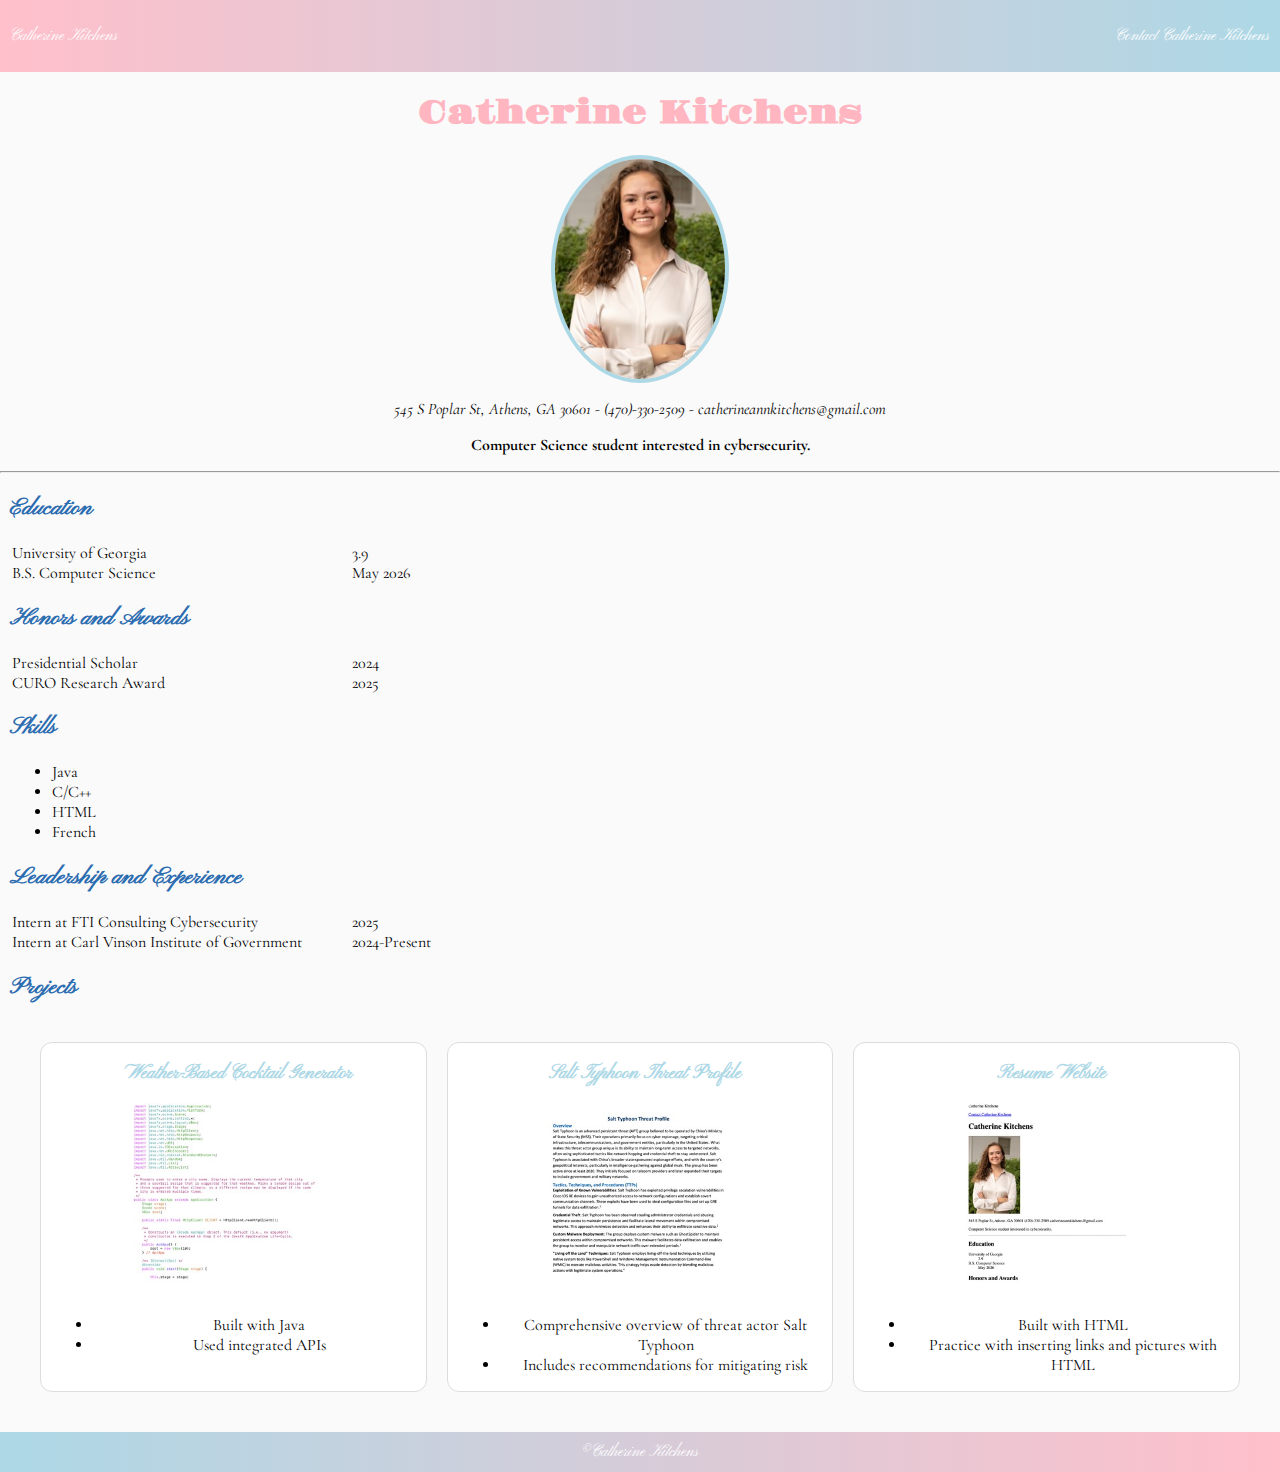
<file: index.html>
<!DOCTYPE html>
<html lang="en">
  <head>
    <meta charset="UTF-8" />
    <meta name="viewport" content="width=device-width, initial-scale=1.0" />
    <link rel="stylesheet" href="css/style.css" />
    <title>Catherine Kitchens</title>
    <link rel="preconnect" href="https://fonts.googleapis.com">
    <link rel="preconnect" href="https://fonts.gstatic.com" crossorigin>
    <link href="https://fonts.googleapis.com/css2?family=Cormorant+Garamond:ital,wght@0,300..700;1,300..700&family=Gravitas+One&family=Pinyon+Script&display=swap" rel="stylesheet">
  </head>
  <body>
   <nav>
        <p>Catherine Kitchens</p>
        <p><a href="contact.html">Contact Catherine Kitchens</a></p>
    </nav>
    <header><h1>Catherine Kitchens</h1></header>
    <header><img src="images/headshot.jpeg"  alt="headshot"></header> 
    <p class="address">545 S Poplar St, Athens, GA 30601 - (470)-330-2509 - catherineannkitchens@gmail.com</p>
    <p class="tagline">Computer Science student interested in cybersecurity.</p>
    <hr>
    <section>
        <h2>Education</h2>
        <dl>
            <dt>University of Georgia</dt>
            <dd>3.9</dd>
            <dt>B.S. Computer Science</dt>
            <dd>May 2026</dd>
        </dl>
    </section>
    <section>
        <h2>Honors and Awards</h2>
        <dl>
            <dt>Presidential Scholar</dt>
            <dd>2024</dd>
            <dt>CURO Research Award</dt>
            <dd>2025</dd>
        </dl>
    </section>
    <section>
        <h2>Skills</h2>
        <ul>
            <li>Java</li>
            <li>C/C++</li>
            <li>HTML</li>
            <li>French</li>
        </ul>
    </section>
    <section>
        <h2>Leadership and Experience</h2>
        <dl>
            <dt>Intern at <a href="https://fticybersecurity.com/">FTI Consulting Cybersecurity</a></dt>
            <dd>2025</dd>
            <dt>Intern at Carl Vinson Institute of Government</dt>
            <dd>2024-Present</dd>
        </dl>
    </section>
    <section>
        <h2>Projects</h2>
         <div class="three-col">
        <div class="card">
            <h3>Weather-Based Cocktail Generator</h3>
             <img src="images/project1.jpeg"  alt="Project 1">
             <ul>
                <li>Built with Java</li>
                <li>Used integrated APIs</li>
             </ul>
        </div>
        <div class="card">
            <h3>Salt Typhoon Threat Profile</h3>
             <img src="images/project2.jpeg"  alt="Project 2">
             <ul>
                <li>Comprehensive overview of threat actor Salt Typhoon</li>
                <li>Includes recommendations for mitigating risk</li>
             </ul>
        </div>
        <div class="card">
            <h3>Resume Website</h3>
             <img src="images/project3.jpeg"  alt="Project 3">
             <ul>
                <li>Built with HTML</li>
                <li>Practice with inserting links and pictures with HTML</li>
             </ul>
        </div>   
        </div>
    </section>
    <footer>
        &copy;
        <a href="contact.html">Catherine Kitchens</a>
        <a href="https://www.linkedin.com/in/catherinekitchens" target="_blank">
        <i class="fa-brands fa-linkedin fa-2x"></i></a>    
    </footer>
  </body>
</html>
</file>
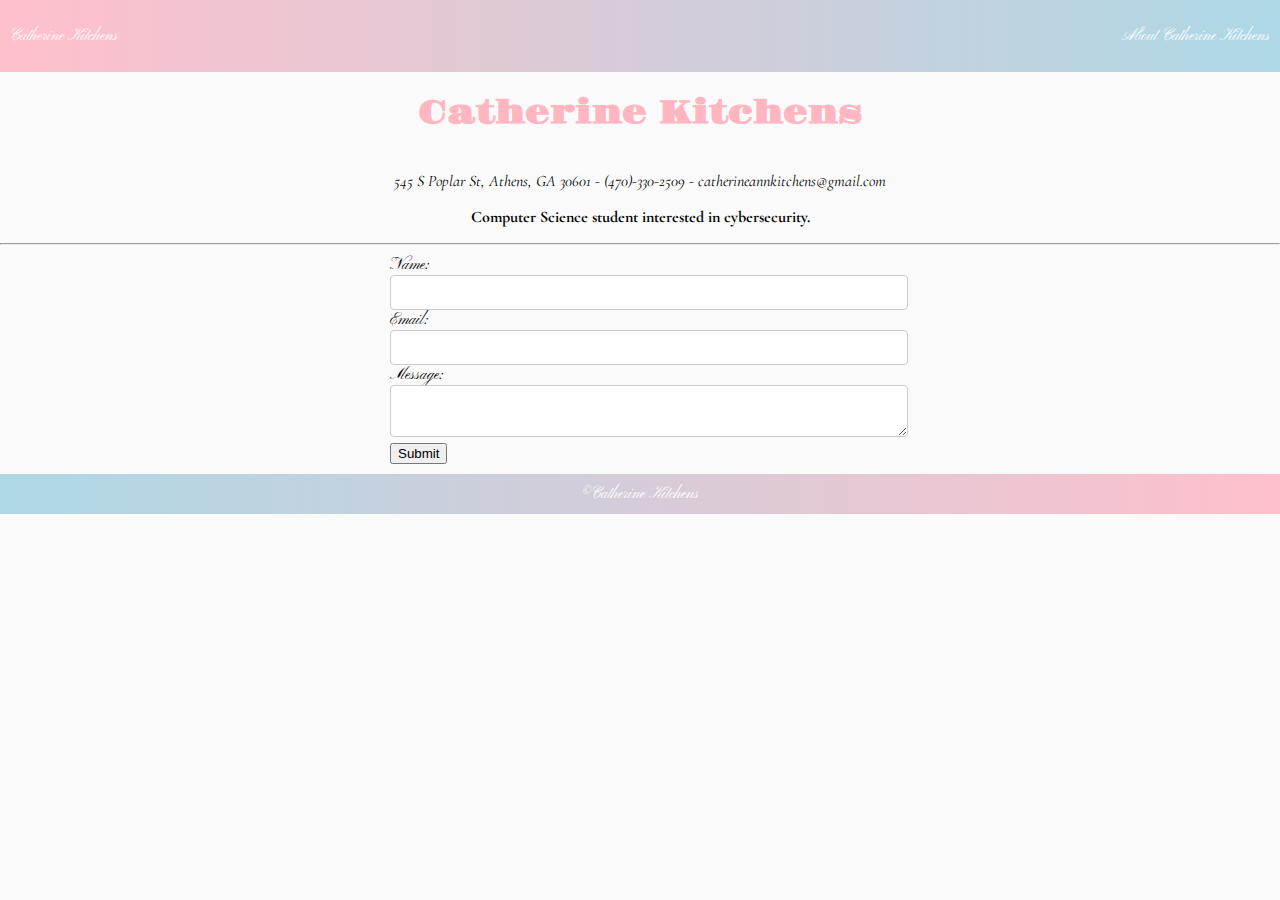
<file: contact.html>
<!DOCTYPE html>
<html lang="en">
<head>
    <meta charset="UTF-8">
    <meta name="viewport" content="width=device-width, initial-scale=1.0">
     <link rel="preconnect" href="https://fonts.googleapis.com">
    <link rel="preconnect" href="https://fonts.gstatic.com" crossorigin>
    <link href="https://fonts.googleapis.com/css2?family=Cormorant+Garamond:ital,wght@0,300..700;1,300..700&family=Gravitas+One&family=Pinyon+Script&display=swap" rel="stylesheet">
    <link rel="stylesheet" href="css/style.css" />
    <title>Catherine Kitchens</title>
</head>
<body>
    <nav>
        <p>Catherine Kitchens</p>
        <p><a href="index.html">About Catherine Kitchens</a></p>
    </nav>
    <header><h1>Catherine Kitchens</h1></header>
    <p class="address">545 S Poplar St, Athens, GA 30601 - (470)-330-2509 - catherineannkitchens@gmail.com</p>
    <p class="tagline">Computer Science student interested in cybersecurity.</p>
    <hr>
    <section class="one-col">
        <form action="https://formsubmit.co/0616edb9f6a6eb724837d72f6eab2e2c" method="POST">
            <label>Name:</label>
            <input type="text" name="name" required/>
            <label>Email:</label>
            <input type="email" name="email" value="" required/>
            <label>Message:</label>
            <textarea name="message" required></textarea>
            <button type="submit"> Submit </button>
        </form>
    </section>
    <footer>
        &copy;
        <a href="index.html">Catherine Kitchens</a>
        <a href="https://www.linkedin.com/in/catherinekitchens" target="_blank">
        <i class="fa-brands fa-linkedin fa-2x"></i></a>    
    </footer>
</body>
</html>
</file>
<file: css/style.css>
.gravitas-one-regular {
  font-family: "Gravitas One", serif;
  font-weight: 400;
  font-style: normal;
}

.pinyon-script-regular {
  font-family: "Pinyon Script", cursive;
  font-weight: 400;
  font-style: normal;
}

body {
  margin: 0;
  background-color: #FAFAFA;
  }

/****************   Nav Section **********************/
nav {
	background: linear-gradient(to right, pink, lightblue);
  font-family: "Pinyon Script", cursive;
  color:white;
  padding: 10px;
  display: flex;
  justify-content: space-between;
}

/***********************  Footer Section   **************************/
footer {
	background: linear-gradient(to right, lightblue, pink);
  font-family: "Pinyon Script", cursive;
  color:white;
  padding: 10px;
  display: flex;
  justify-content: center;
}

a {
  text-decoration: none; 
  color: inherit;    
}

a:hover {
  color: gray;         
  text-decoration: underline; 
}

/*********** Splash Page ************************/
header {
  display: flex;
  justify-content: center;
}

header h1 {
  font-family: "Gravitas One", serif;
  color: #FFB6C1; 
}

header img {
  border-radius: 50%;
  width: 170px;           
  height: 220px;             
  object-fit: cover;  
  border: 4px solid lightblue;
}

.address {
  display: flex;
  justify-content: center;
  font-family: "Cormorant Garamond", serif;
  font-style: italic;
}

.tagline {
  display: flex;
  justify-content: center;
  font-family: "Cormorant Garamond", serif;
  font-weight: bold;
}

/************* Sections ********************/

section h2 {
  font-family: "Pinyon Script", cursive;
  color: #2B6CB0;
  margin-left: 10px;
}

section h3 {
  font-family: "Pinyon Script", cursive;
  color: lightblue;
  margin-left: 10px;
}

section dl {
  margin-left: 12px;
  display: grid;
	grid-template-columns: 300px 1fr;
  font-family: "Cormorant Garamond", serif;
  
}


section ul {
  margin-left: 12px;
  font-family: "Cormorant Garamond", serif;

}

section a {
  font-family: "Cormorant Garamond", serif;

}

section a:hover {
  font-family: "Cormorant Garamond", serif;
}

/**************   Projects   *****************/
.three-col {
	display: grid;
  grid-template-columns: 1fr 1fr 1fr; 
  gap: 20px;    
  margin: 40px auto;
  padding: 0 40px;                      
}

.card img {
  height: 180px;
  border-radius: 8px 8px 0 0;
  margin-bottom: 12px;
}

.card {
  background: #fff;
  border: 1px solid #ddd;
  border-radius: 12px;
  box-shadow: 0 4px 10px -1px rgba(0, 0, 0, 0.1),
  padding 16px;
  text-align: center;
}

/**************   Responsiveness   *****************/
@media (max-width: 680px) {
    nav {
      display: flex;
      flex-direction: column;   
      align-items: center;     
    }

    .three-col {
      grid-template-columns: 1fr; 
      justify-items: center;
    }
}

/**************   Contact Page   *****************/
.one-col {
  font-family: "Pinyon Script", cursive;
  display: flex;
  flex-direction: column; 
  max-width: 500px;       
  margin: 10px auto; 
}

input {
  width: 100%; 
  font-family: "Pinyon Script", cursive;
  padding: 8px;
  border: 1px solid #ccc;
  border-radius: 4px;
}

textarea {
  width: 100%; 
  font-family: "Pinyon Script", cursive;
  padding: 8px;
  border: 1px solid #ccc;
  border-radius: 4px;
}
</file>
